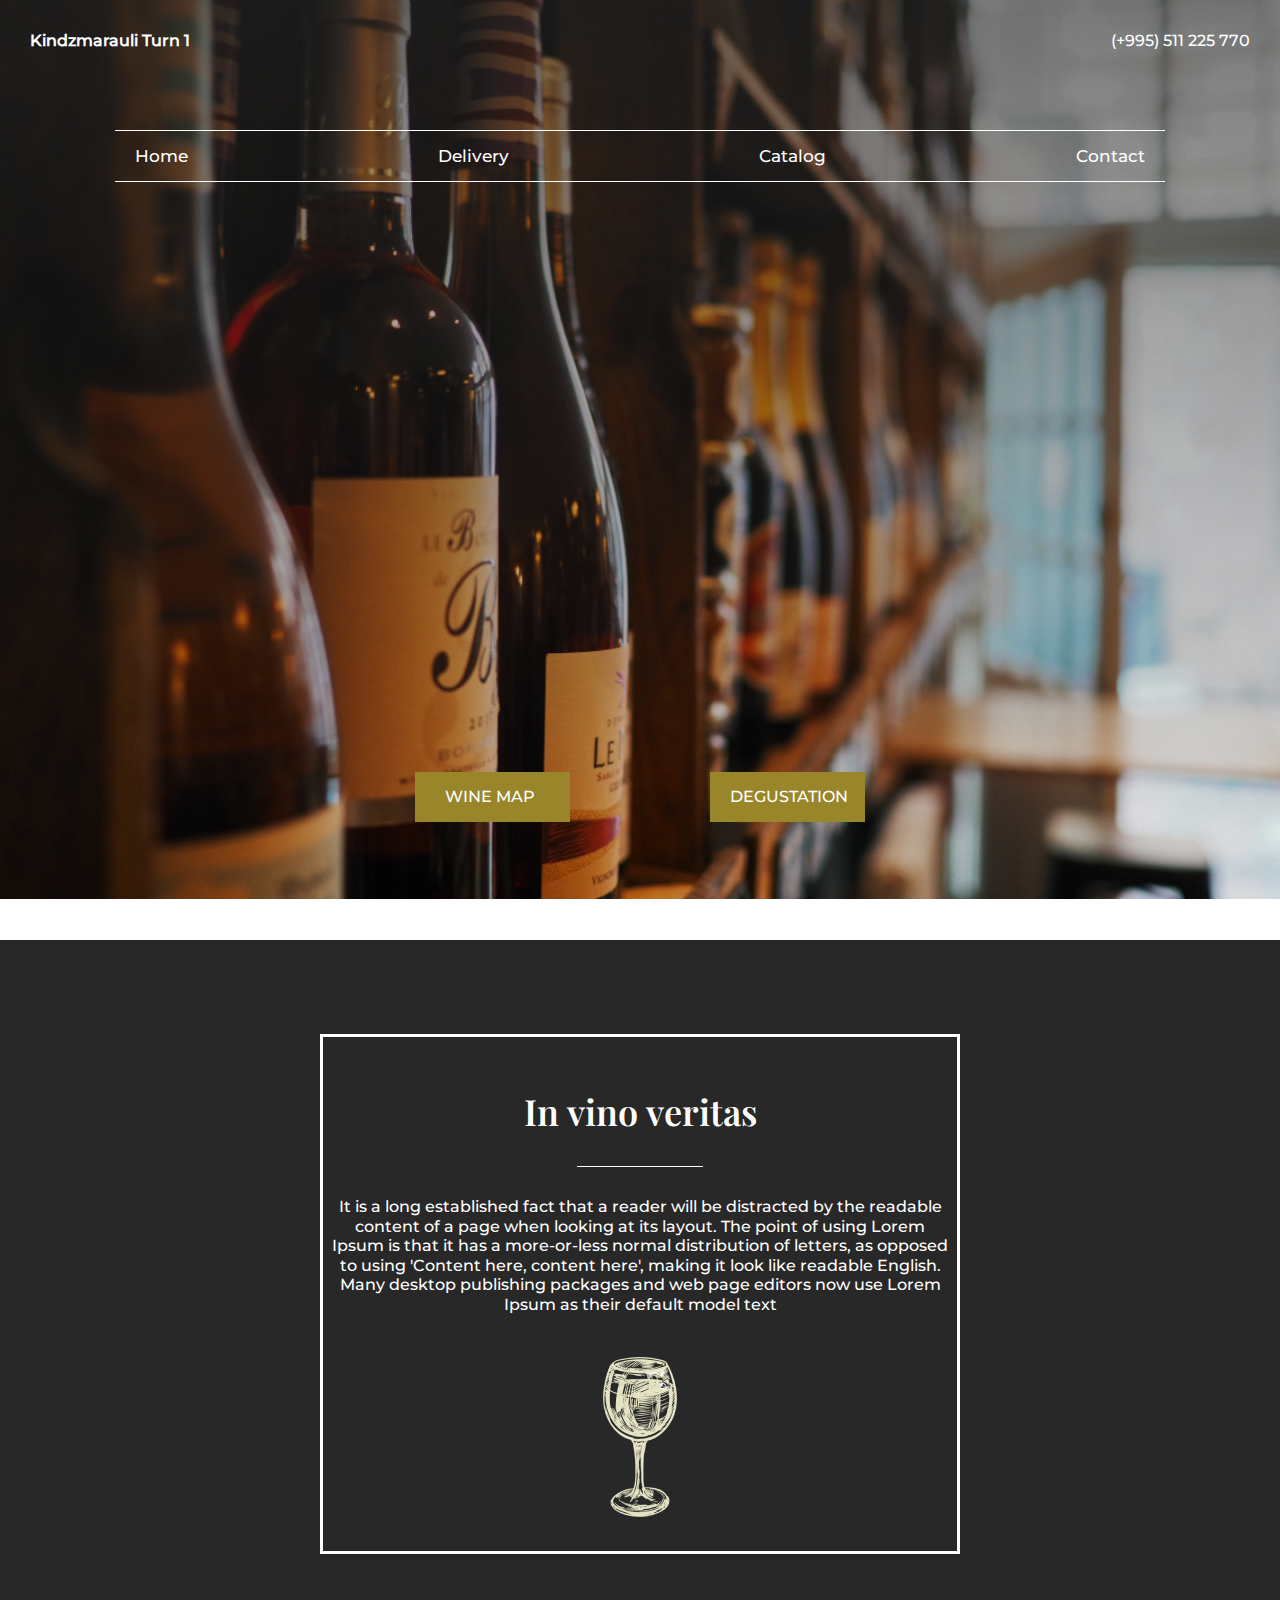
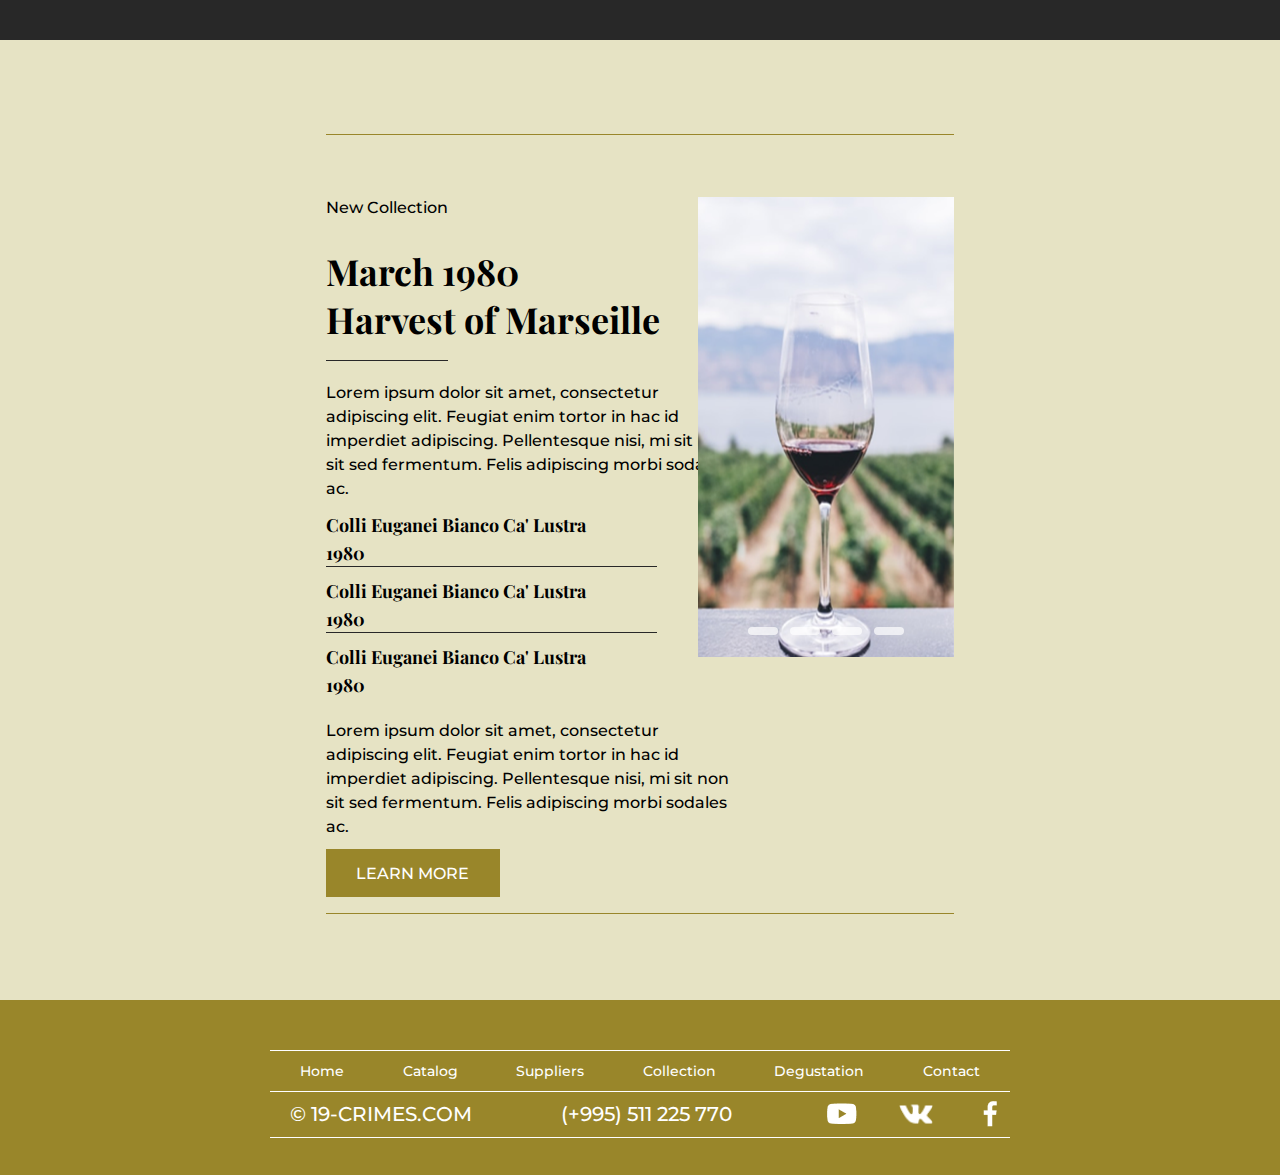
<file: index.html>
<!DOCTYPE html>
<html lang="en">
  <head>
    <meta charset="UTF-8" />
    <meta http-equiv="X-UA-Compatible" content="IE=edge" />
    <meta name="viewport" content="width=device-width, initial-scale=1.0" />

    <link rel="stylesheet" href="css/style.css" />
    <title>Home</title>
  </head>
  <body>
    <header>
      <h1>19-Crimes</h1>
      <div class="adrnum">
        <h2>Kindzmarauli Turn 1</h2>
        <p>(+995) 511 225 770</p>
      </div>

      <nav id="nav"></nav>
      <div class="buttons flex">
        <a href="#" class="btn1">WINE MAP</a>
        <a href="degustation.html" class="btn2">DEGUSTATION</a>
      </div>
    </header>
    <main>
      <div class="black">
        <div class="box">
          <h2>In vino veritas</h2>
          <p>
            It is a long established fact that a reader will be distracted by
            the readable content of a page when looking at its layout. The point
            of using Lorem Ipsum is that it has a more-or-less normal
            distribution of letters, as opposed to using 'Content here, content
            here', making it look like readable English. Many desktop publishing
            packages and web page editors now use Lorem Ipsum as their default
            model text
          </p>
          <div>
            <img src="icons/glass.png" alt="wine glass" />
          </div>
        </div>
      </div>
      <div class="white">
        <div class="box-2 flex">
          <div class="right-content">
            <p class="collection">New Collection</p>
            <h2>
              March 1980 <br />
              Harvest of Marseille
            </h2>
            <p class="lorem">
              Lorem ipsum dolor sit amet, consectetur adipiscing elit. Feugiat
              enim tortor in hac id imperdiet adipiscing. Pellentesque nisi, mi
              sit non sit sed fermentum. Felis adipiscing morbi sodales ac.
            </p>

            <p class="about-wine">Colli Euganei Bianco Ca' Lustra 1980</p>
            <p class="about-wine">Colli Euganei Bianco Ca' Lustra 1980</p>
            <p class="about-wine-end">Colli Euganei Bianco Ca' Lustra 1980</p>
            <p class="lorem">
              Lorem ipsum dolor sit amet, consectetur adipiscing elit. Feugiat
              enim tortor in hac id imperdiet adipiscing. Pellentesque nisi, mi
              sit non sit sed fermentum. Felis adipiscing morbi sodales ac.
            </p>
            <a href="#" class="learn-more">LEARN MORE</a>
          </div>
          <div class="slider middle">
            <div class="slides">
              <input type="radio" name="r" id="r1" checked />
              <input type="radio" name="r" id="r2" />
              <input type="radio" name="r" id="r3" />
              <input type="radio" name="r" id="r4" />

              <div class="slide s1">
                <img src="img/sl1.png" alt="wine glass">
              </div>
              <div class="slide">
                <img src="img/sl2.png" alt="wine glass" />
              </div>
              <div class="slide">
                <img src="img/sl3.png" alt="wine glass" />
              </div>
              <div class="slide">
                <img src="img/sl4.png" alt="wine glass" />
              </div>
            </div>

            <div class="navigation">
              <label for="r1" class="bar"></label>
              <label for="r2" class="bar"></label>
              <label for="r3" class="bar"></label>
              <label for="r4" class="bar"></label>
            </div>
          </div>
        </div>
      </div>
    </main>
    <footer>
      <ul class="flex">
        <li><a href="index.html">Home</a></li>
        <li><a href="catalog.html">Catalog</a></li>
        <li><a href="#">Suppliers</a></li>
        <li><a href="#">Collection</a></li>
        <li><a href="degustation.html">Degustation</a></li>
        <li><a href="contacts.html">Contact</a></li>
      </ul>
      <div class="footnav">
        <p class="dot">© 19-CRIMES.COM</p>
        <p>(+995) 511 225 770</p>
        <div class="social">
          <p>
            <a href="https://www.youtube.com/" target="_blank"
              ><img src="icons/you.png" alt="Youtube" />
            </a>
          </p>

          <p>
            <a href="https://vk.com/" target="_blank"
              ><img src="icons/vk.png" alt="VK" />
            </a>
          </p>

          <p>
            <a href="https://www.facebook.com/" target="_blank"
              ><img src="icons/fb.png" alt="Facebook" />
            </a>
          </p>
        </div>
      </div>
    </footer>
    <script src="js/nav.js"></script>
  </body>
</html>
</file>
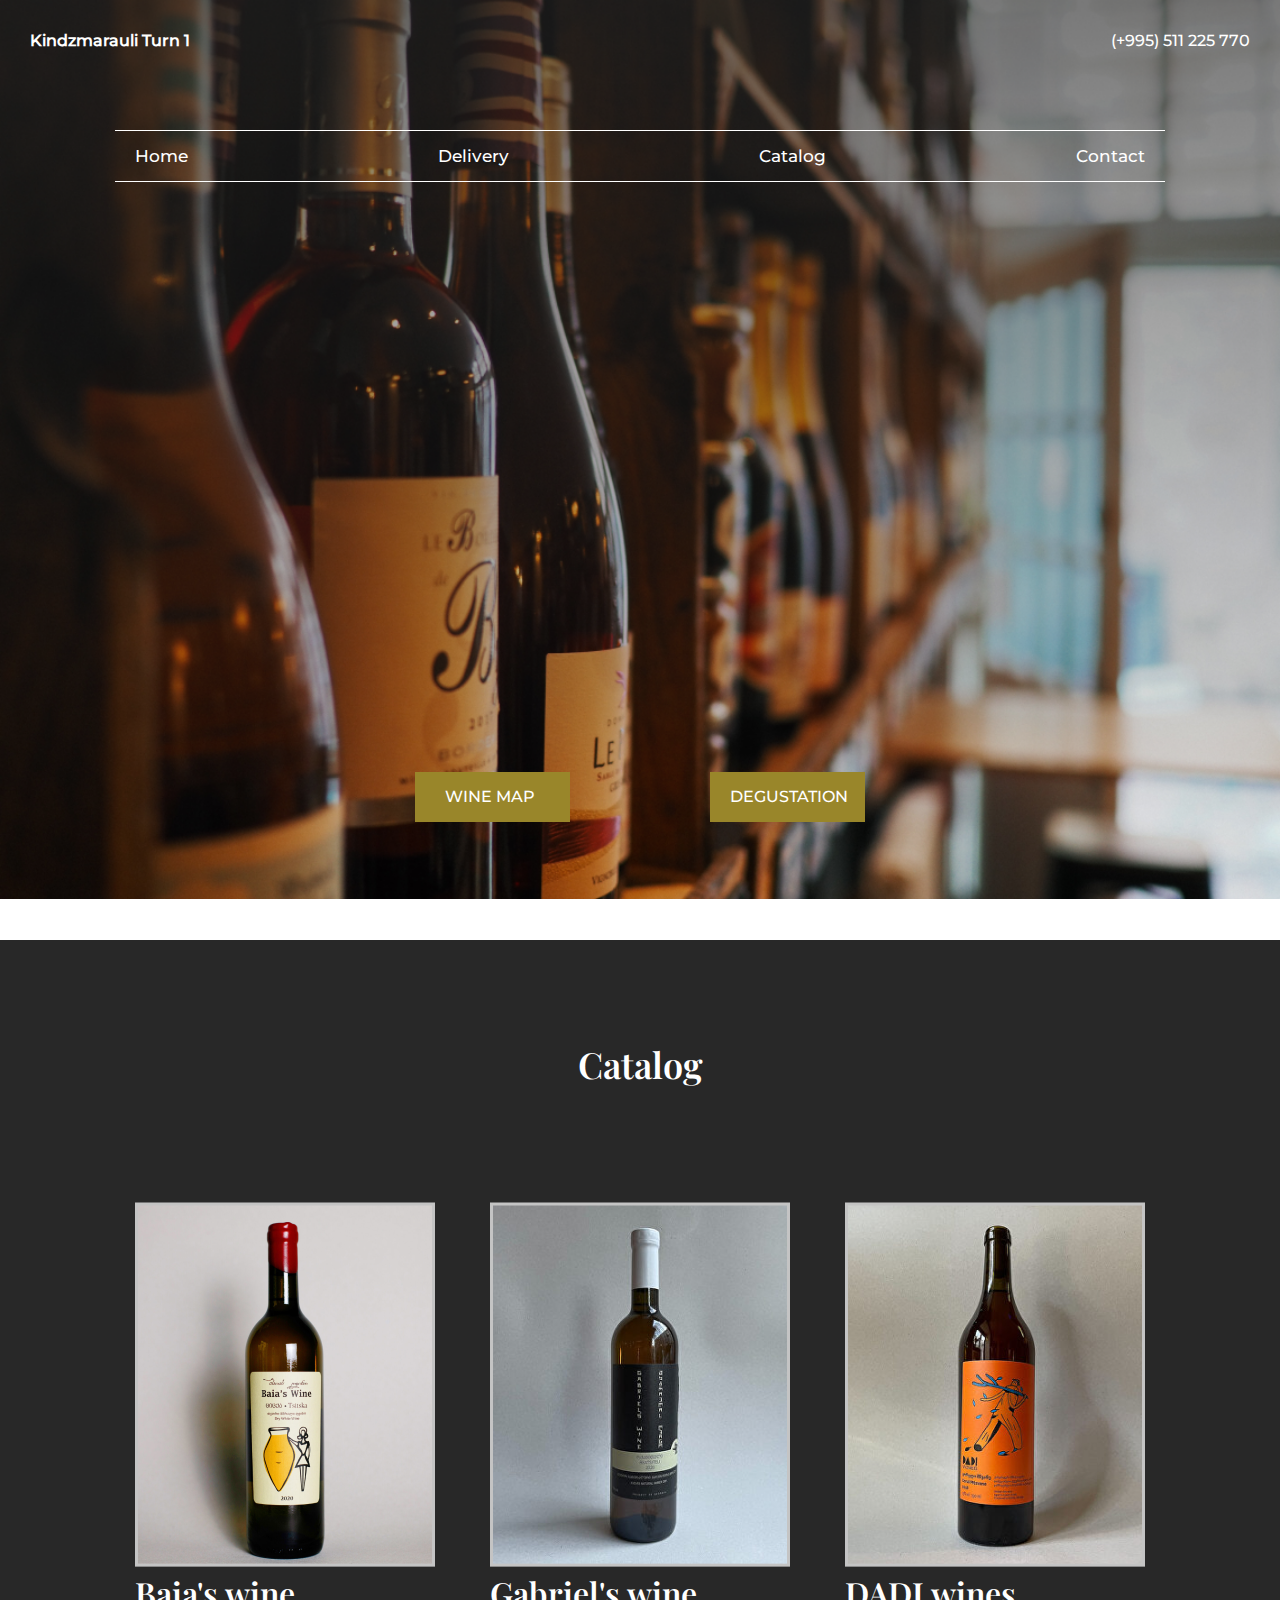
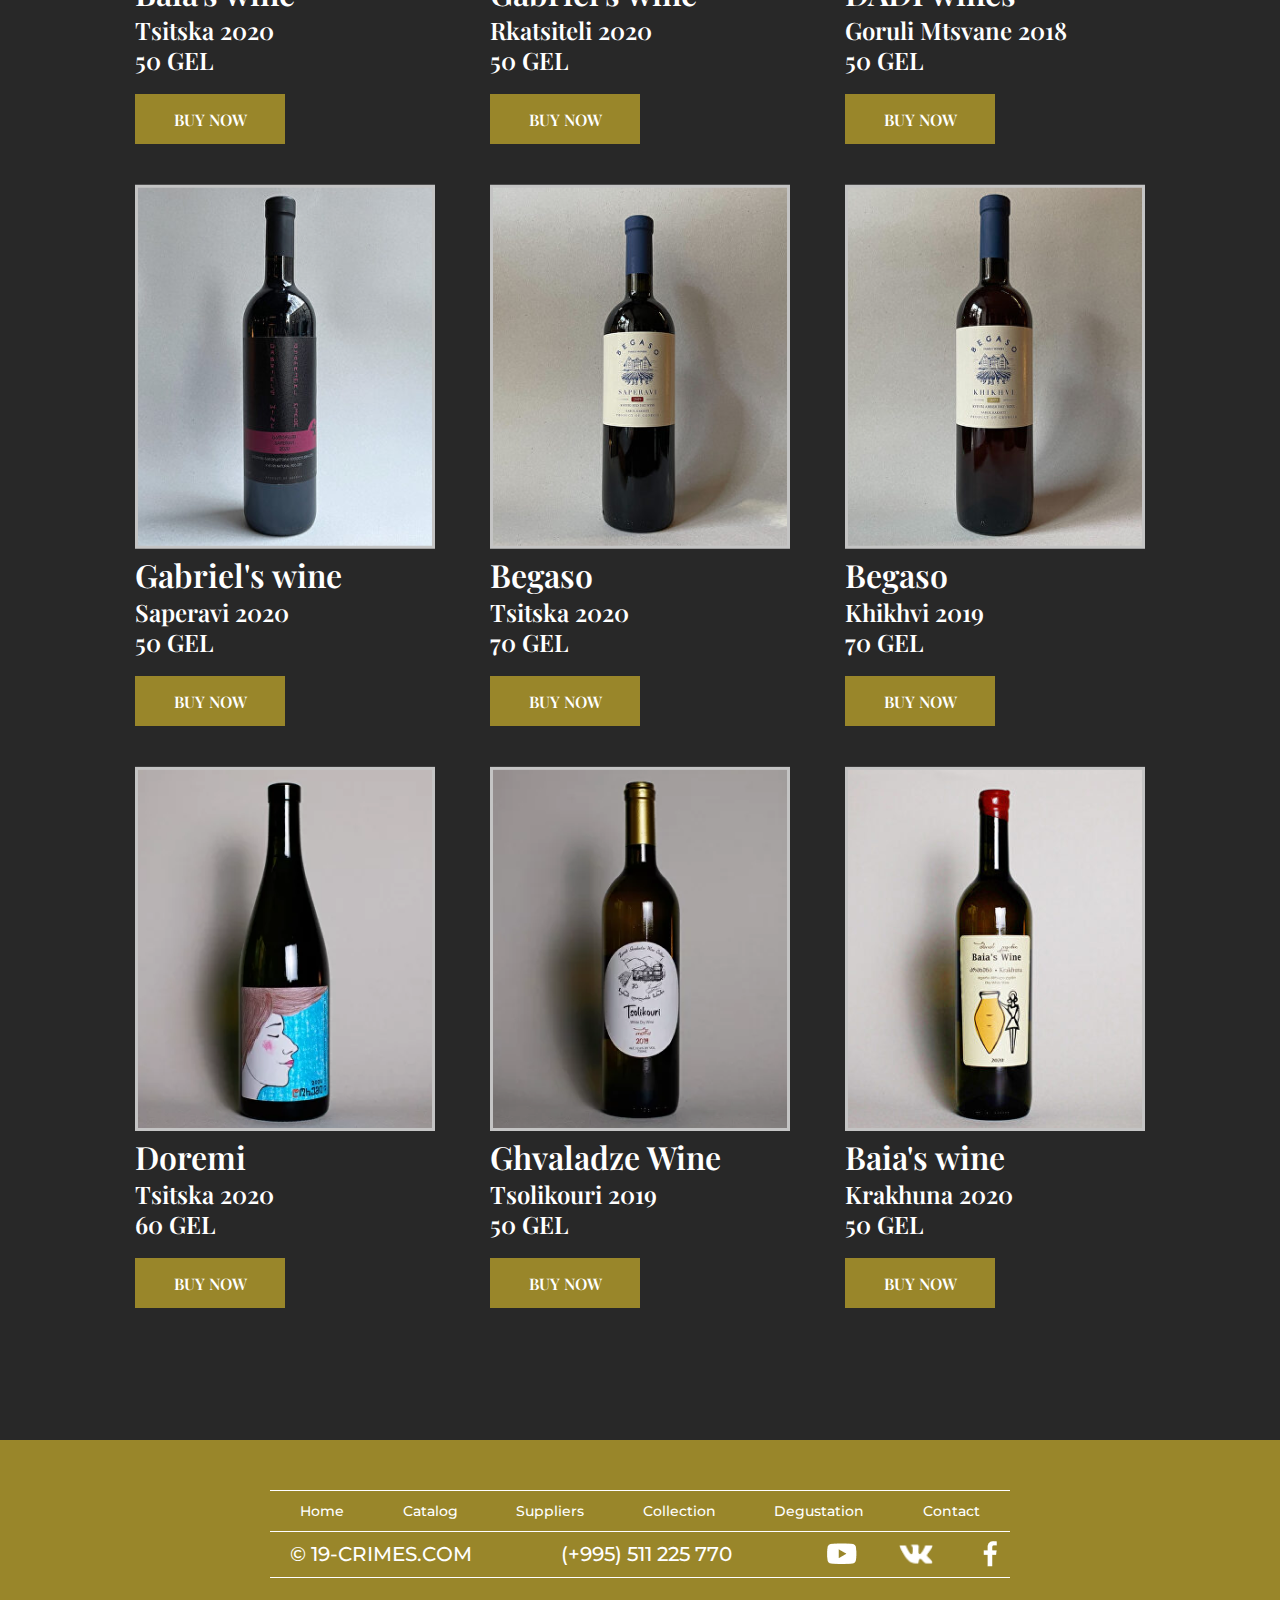
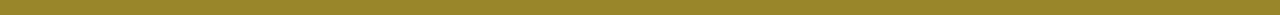
<file: catalog.html>
<!DOCTYPE html>
<html lang="en">
  <head>
    <meta charset="UTF-8" />
    <meta http-equiv="X-UA-Compatible" content="IE=edge" />
    <meta name="viewport" content="width=device-width, initial-scale=1.0" />

    <link rel="stylesheet" href="css/style.css" />
    <title>Home</title>
  </head>
  <body>
    <header>
      <h1>19-Crimes</h1>
      <div class="adrnum">
        <h2>Kindzmarauli Turn 1</h2>
        <p>(+995) 511 225 770</p>
      </div>

      <nav id="nav"></nav>
      <div class="buttons flex">
        <a href="#" class="btn1">WINE MAP</a>
        <a href="degustation.html" class="btn2">DEGUSTATION</a>
      </div>
    </header>
    <main>
      <div class="product-wrapper">
        <h2>Catalog</h2>
        <div class="catalog-wine">
          <div class="item">
            <img src="img/w1.png" alt="Baia's wine" />
            <div class="wine-overview">
              <h3>Baia's wine</h3>
              <p>Tsitska 2020</p>
              <p>50 GEL</p>
              <a href="delivery.html" target="_blank">BUY NOW</a>
            </div>
          </div>

          <div class="item">
            <img src="img/w2.png" alt="Gabriel's wine" />
            <div class="wine-overview">
              <h3>Gabriel's wine</h3>
              <p>Rkatsiteli 2020</p>
              <p>50 GEL</p>
              <a href="delivery.html" target="_blank">BUY NOW</a>
            </div>
          </div>

          <div class="item">
            <img src="img/w3.png" alt="DADI wines" />
            <div class="wine-overview">
              <h3>DADI wines</h3>
              <p>Goruli Mtsvane 2018</p>
              <p>50 GEL</p>
              <a href="delivery.html" target="_blank">BUY NOW</a>
            </div>
          </div>

          <div class="item">
            <img src="img/w4.png" alt="Gabriel's wine" />
            <div class="wine-overview">
              <h3>Gabriel's wine</h3>
              <p>Saperavi 2020</p>
              <p>50 GEL</p>
              <a href="delivery.html" target="_blank">BUY NOW</a>
            </div>
          </div>

          <div class="item">
            <img src="img/w5.png" alt="Begaso" />
            <div class="wine-overview">
              <h3>Begaso</h3>
              <p>Tsitska 2020</p>
              <p>70 GEL</p>
              <a href="delivery.html" target="_blank">BUY NOW</a>
            </div>
          </div>

          <div class="item">
            <img src="img/w6.png" alt="Begaso" />
            <div class="wine-overview">
              <h3>Begaso</h3>
              <p>Khikhvi 2019</p>
              <p>70 GEL</p>
              <a href="delivery.html" target="_blank">BUY NOW</a>
            </div>
          </div>

          <div class="item">
            <img src="img/w7.png" alt="Doremi" />
            <div class="wine-overview">
              <h3>Doremi</h3>
              <p>Tsitska 2020</p>
              <p>60 GEL</p>
              <a href="delivery.html" target="_blank">BUY NOW</a>
            </div>
          </div>

          <div class="item">
            <img src="img/w8.png" alt="Ghvaladze Wine" />
            <div class="wine-overview">
              <h3>Ghvaladze Wine</h3>
              <p>Tsolikouri 2019</p>
              <p>50 GEL</p>
              <a href="delivery.html" target="_blank">BUY NOW</a>
            </div>
          </div>

          <div class="item">
            <img src="img/w9.png" alt="Baia's wine" />
            <div class="wine-overview">
              <h3>Baia's wine</h3>
              <p>Krakhuna 2020</p>
              <p>50 GEL</p>
              <a href="delivery.html" target="_blank">BUY NOW</a>
            </div>
          </div>
        </div>
      </div>
    </main>
    <footer>
      <ul class="flex">
        <li><a href="index.html">Home</a></li>
        <li><a href="catalog.html">Catalog</a></li>
        <li><a href="#">Suppliers</a></li>
        <li><a href="#">Collection</a></li>
        <li><a href="degustation.html">Degustation</a></li>
        <li><a href="contacts.html">Contact</a></li>
      </ul>
      <div class="footnav">
        <p class="dot">© 19-CRIMES.COM</p>
        <p>(+995) 511 225 770</p>

        <div class="social">
          <p>
            <a href="https://www.youtube.com/" target="_blank"
              ><img src="icons/you.png" alt="Youtube" />
            </a>
          </p>

          <p>
            <a href="https://vk.com/" target="_blank"
              ><img src="icons/vk.png" alt="VK" />
            </a>
          </p>

          <p>
            <a href="https://www.facebook.com/" target="_blank"
              ><img src="icons/fb.png" alt="Facebook" />
            </a>
          </p>
        </div>
      </div>
    </footer>
    <script src="js/nav.js"></script>
  </body>
</html>
</file>
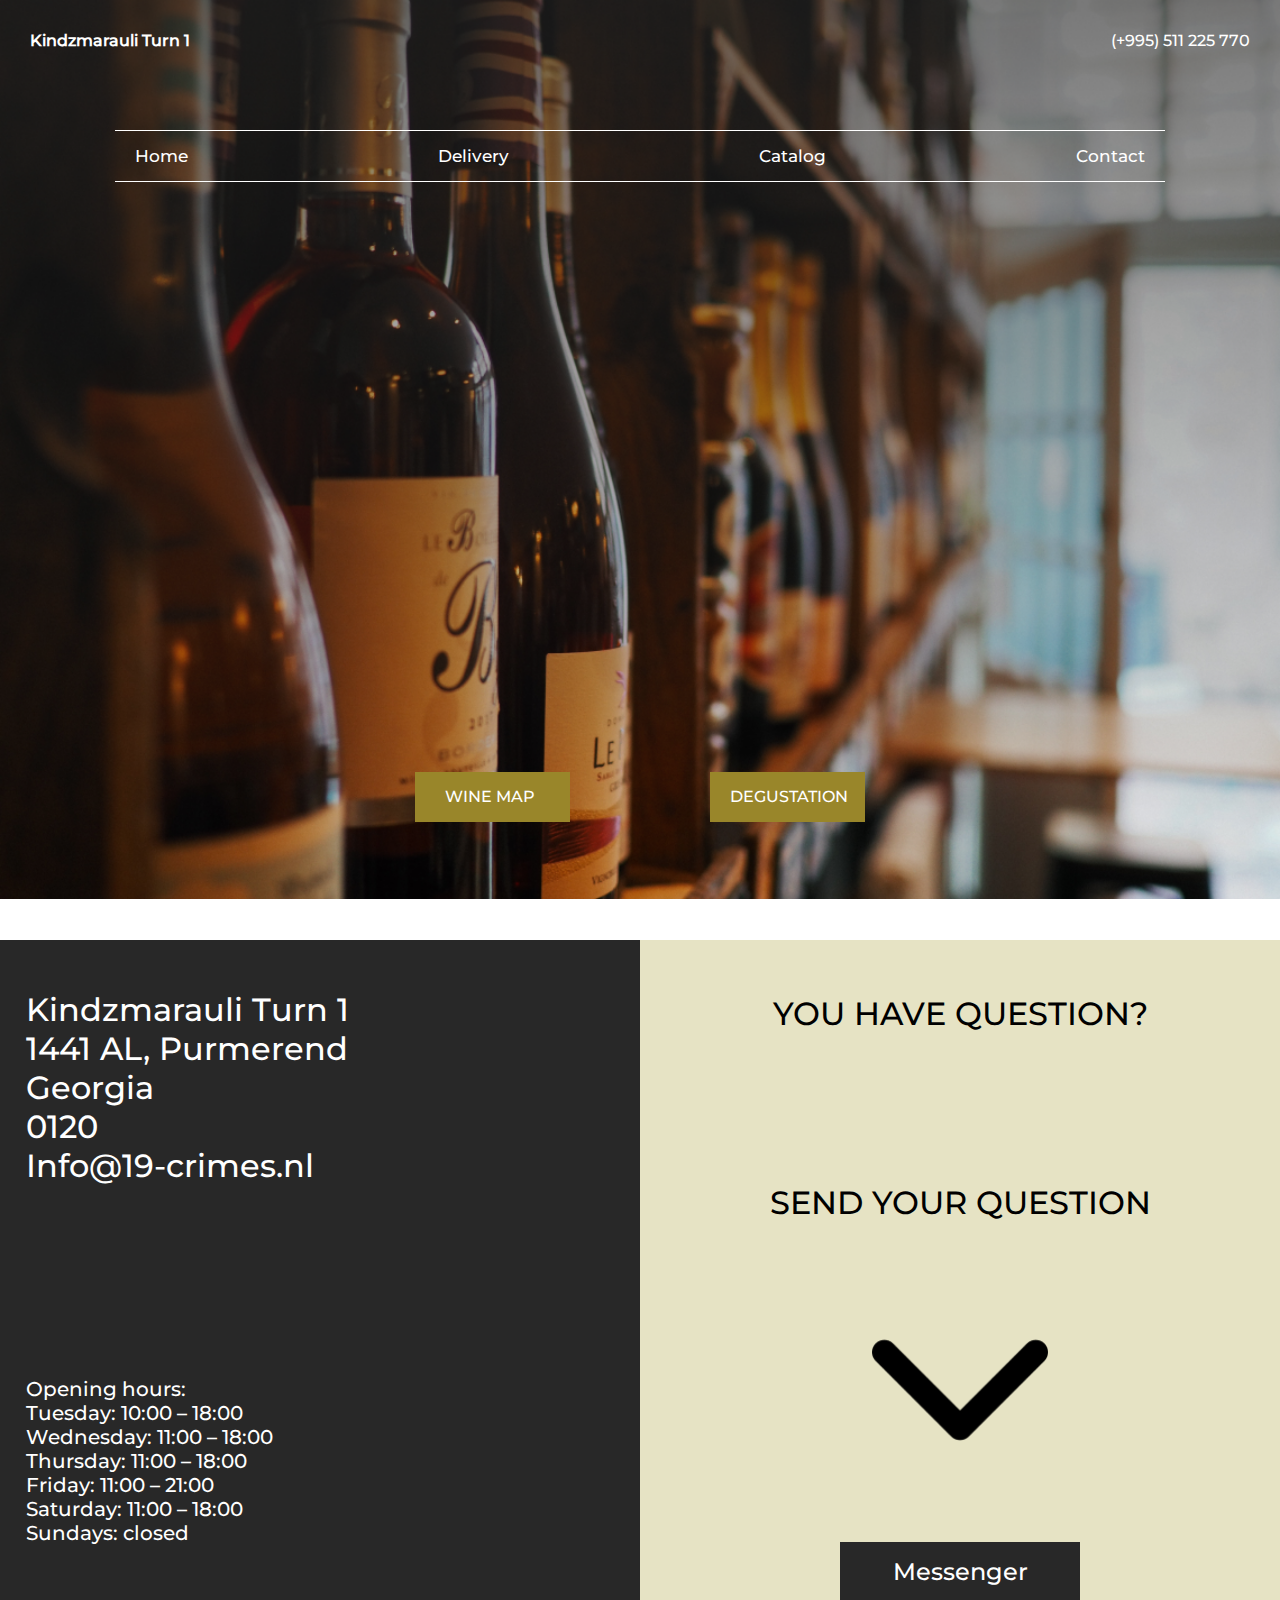
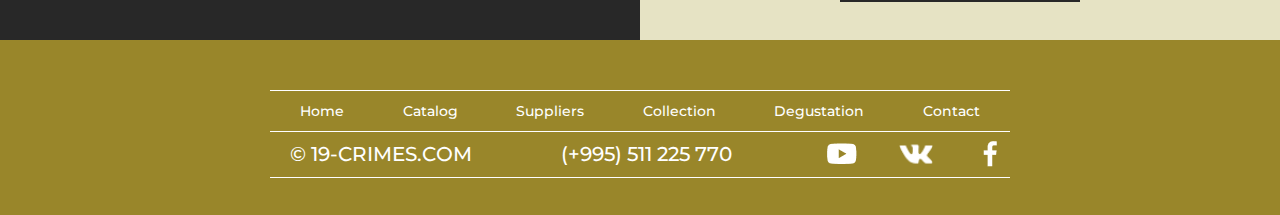
<file: contacts.html>
<!DOCTYPE html>
<html lang="en">
  <head>
    <meta charset="UTF-8" />
    <meta http-equiv="X-UA-Compatible" content="IE=edge" />
    <meta name="viewport" content="width=device-width, initial-scale=1.0" />

    <link rel="stylesheet" href="css/style.css" />
    <title>Home</title>
  </head>
  <body>
    <header>
      <h1>19-Crimes</h1>
      <div class="adrnum">
        <h2>Kindzmarauli Turn 1</h2>
        <p>(+995) 511 225 770</p>
      </div>

      <nav id="nav"></nav>
      <div class="buttons flex">
        <a href="#" class="btn1">WINE MAP</a>
        <a href="degustation.html" class="btn2">DEGUSTATION</a>
      </div>
    </header>
    <main>
      <div class="about-wrapper">
        <div class="left-bk">
          <div class="left-bk-text">
            <p>
              Kindzmarauli Turn 1 <br />
              1441 AL, Purmerend <br />
              Georgia <br />
              0120 <br />
              Info@19-crimes.nl
            </p>
            <div class="left-bk-text-2">
              <p>
                Opening hours:
                <br />Tuesday&#58;&nbsp;10&#58;00 &#8211; 18&#58;00 <br />
                Wednesday&#58;&nbsp;11&#58;00 &#8211; 18&#58;00 <br />
                Thursday&#58;&nbsp;11&#58;00 &#8211; 18&#58;00 <br />
                Friday&#58;&nbsp;11&#58;00 &#8211; 21&#58;00 <br />
                Saturday&#58;&nbsp;11&#58;00 &#8211; 18&#58;00 <br />
                Sundays&#58;&nbsp;closed
              </p>
            </div>
          </div>
        </div>
        <div class="right-wh">
          <div class="right-wh-text">
            <p class="quests">YOU HAVE question&#63;</p>
            <p class="send-quests">SEND your Question</p>
            <img
              src="icons/dwnarrow.png"
              alt="arrown-down"
              class="arrow-down"
            />
            <a href="#" class="messenger-btn open-messenger">Messenger</a>
          </div>
        </div>
      </div>
    </main>
    <footer>
      <ul class="flex">
        <li><a href="index.html">Home</a></li>
        <li><a href="catalog.html">Catalog</a></li>
        <li><a href="#">Suppliers</a></li>
        <li><a href="#">Collection</a></li>
        <li><a href="degustation.html">Degustation</a></li>
        <li><a href="contacts.html">Contact</a></li>
      </ul>
      <div class="footnav">
        <p class="dot">© 19-CRIMES.COM</p>
        <p>(+995) 511 225 770</p>

        <div class="social">
          <p>
            <a href="https://www.youtube.com/" target="_blank"
              ><img src="icons/you.png" alt="Youtube" />
            </a>
          </p>

          <p>
            <a href="https://vk.com/" target="_blank"
              ><img src="icons/vk.png" alt="VK" />
            </a>
          </p>

          <p>
            <a href="https://www.facebook.com/" target="_blank"
              ><img src="icons/fb.png" alt="Facebook" />
            </a>
          </p>
        </div>
      </div>
      <div class="messenger-bg">
        <div class="messenger">
          <img class="close-messenger" src="icons/close.png" alt="close" />
          <p>Your Question</p>
          <form class="form">
            <input
              type="text"
              name="firtsname"
              id="firstname"
              placeholder="Firstname"
            />

            <input type="number" name="tel" id="tel" placeholder="Tel" />

            <input type="email" name="mail" id="mail" placeholder="Email" />

            <textarea
              name="question"
              id="question"
              cols="30"
              rows="10"
            ></textarea>
            <label for="submit">
              <input type="submit" name="send" id="send" />
            </label>
          </form>
        </div>
      </div>
    </footer>
    <script src="js/nav.js"></script>
    <script src="js/messenger.js"></script>
  </body>
</html>
</file>
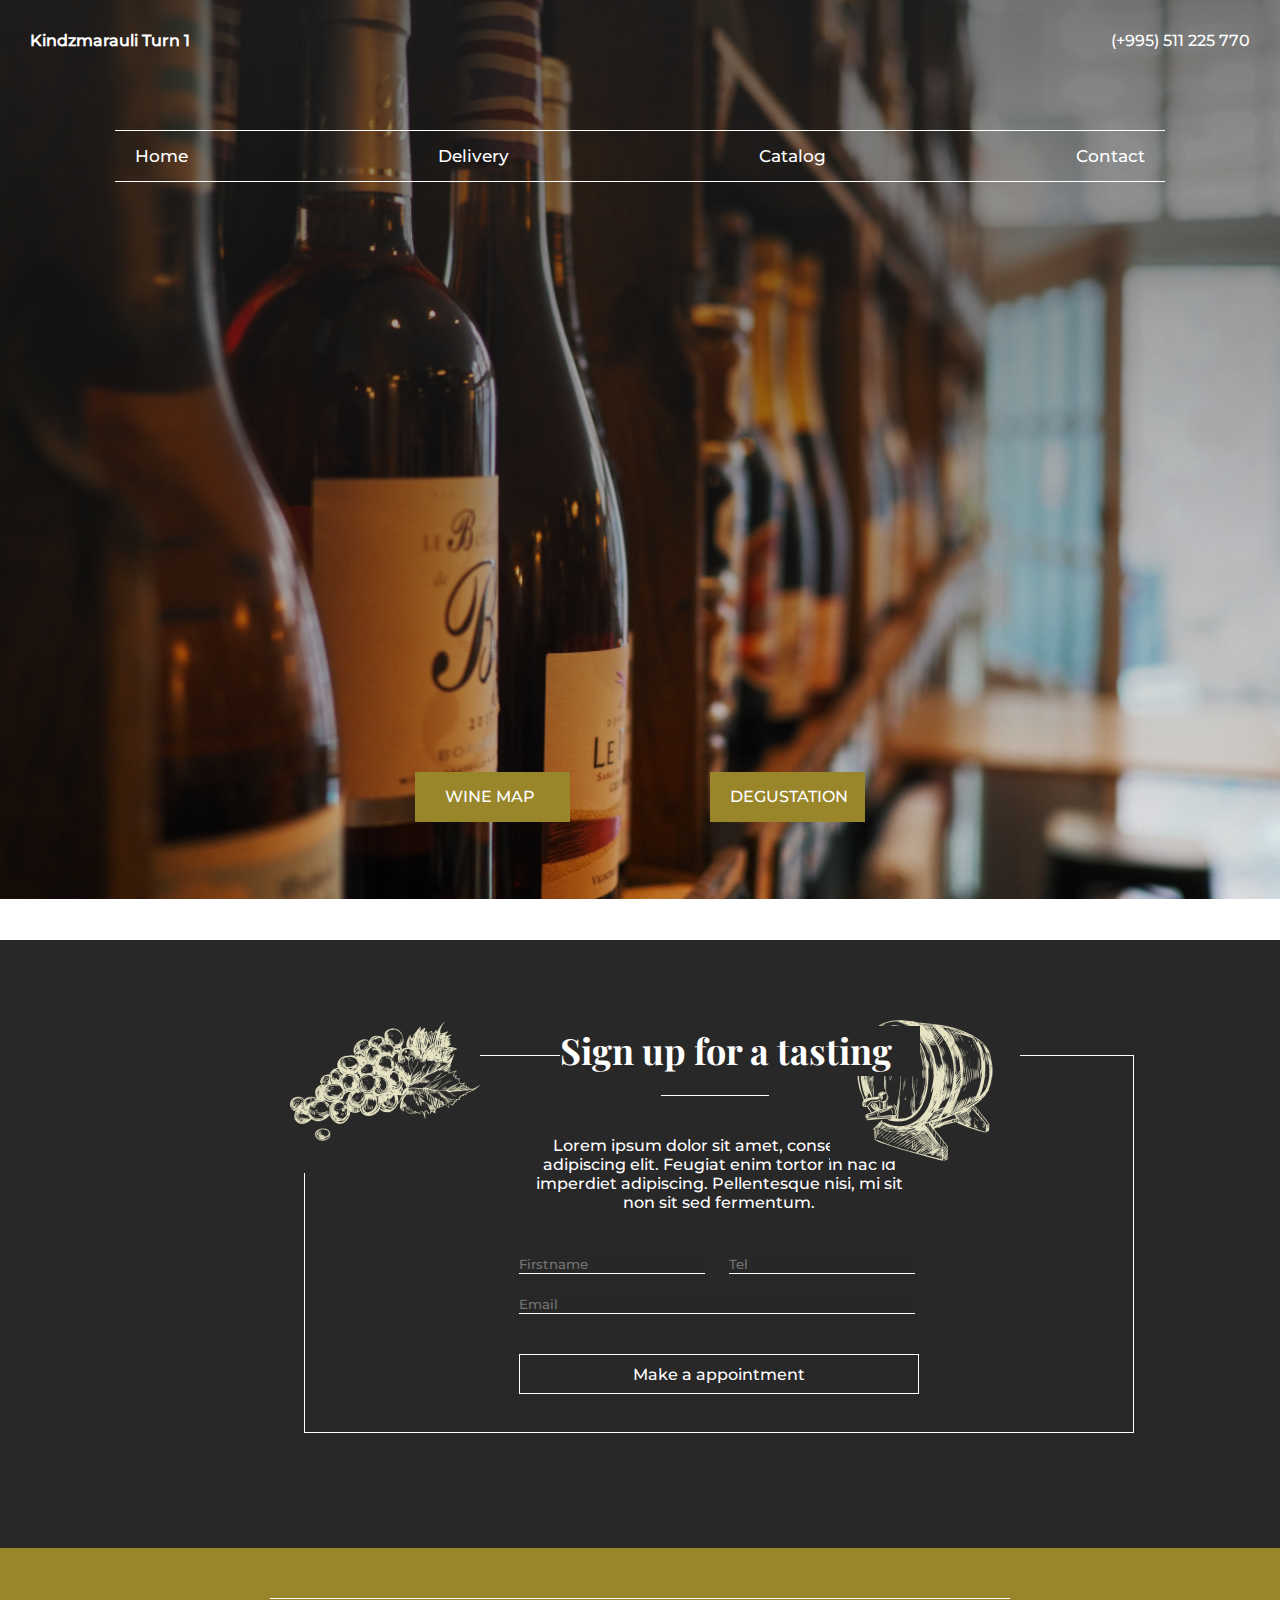
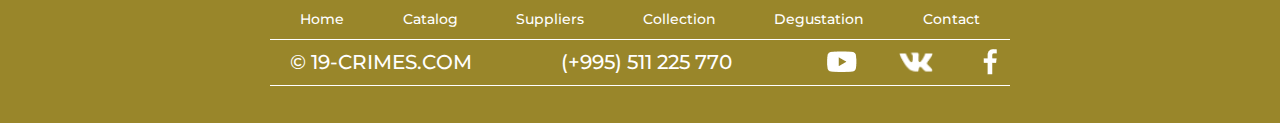
<file: degustation.html>
<!DOCTYPE html>
<html lang="en">
  <head>
    <meta charset="UTF-8" />
    <meta http-equiv="X-UA-Compatible" content="IE=edge" />
    <meta name="viewport" content="width=device-width, initial-scale=1.0" />

    <link rel="stylesheet" href="css/style.css" />
    <title>Home</title>
  </head>
  <body>
    <header>
      <h1>19-Crimes</h1>
      <div class="adrnum">
        <h2>Kindzmarauli Turn 1</h2>
        <p>(+995) 511 225 770</p>
      </div>

      <nav id="nav"></nav>
      <div class="buttons flex">
        <a href="#" class="btn1">WINE MAP</a>
        <a href="degustation.html" class="btn2">DEGUSTATION</a>
      </div>
    </header>
    <main>
      <div class="sign-up-wrapper">
        <img class="grape" src="icons/grape.png" alt="Grape" />
        <h2>Sign up for a tasting</h2>
        <img class="barrel" src="icons/barrel.png" alt="Barrel" />
        <div class="sign-up">
          <p>
            Lorem ipsum dolor sit amet, consectetur adipiscing elit. Feugiat
            enim tortor in hac id imperdiet adipiscing. Pellentesque nisi, mi
            sit non sit sed fermentum.
          </p>
          <form class="sign-up-form">
            <input
              type="text"
              name="firstname"
              id="firstname"
              placeholder="Firstname"
            />

            <input type="number" name="tel" id="tel" placeholder="Tel" />

            <input type="email" name="email" id="email" placeholder="Email" />

            <input
              type="submit"
              name="appoinment"
              id="appoinment"
              value="Make a appointment"
            />
          </form>
        </div>
      </div>
    </main>
    <footer>
      <ul class="flex">
        <li><a href="index.html">Home</a></li>
        <li><a href="catalog.html">Catalog</a></li>
        <li><a href="#">Suppliers</a></li>
        <li><a href="#">Collection</a></li>
        <li><a href="degustation.html">Degustation</a></li>
        <li><a href="contacts.html">Contact</a></li>
      </ul>
      <div class="footnav">
        <p class="dot">© 19-CRIMES.COM</p>
        <p>(+995) 511 225 770</p>

        <div class="social">
          <p>
            <a href="https://www.youtube.com/" target="_blank"
              ><img src="icons/you.png" alt="Youtube" />
            </a>
          </p>

          <p>
            <a href="https://vk.com/" target="_blank"
              ><img src="icons/vk.png" alt="VK" />
            </a>
          </p>

          <p>
            <a href="https://www.facebook.com/" target="_blank"
              ><img src="icons/fb.png" alt="Facebook" />
            </a>
          </p>
        </div>
      </div>
    </footer>
    <script src="js/nav.js"></script>
  </body>
</html>
</file>
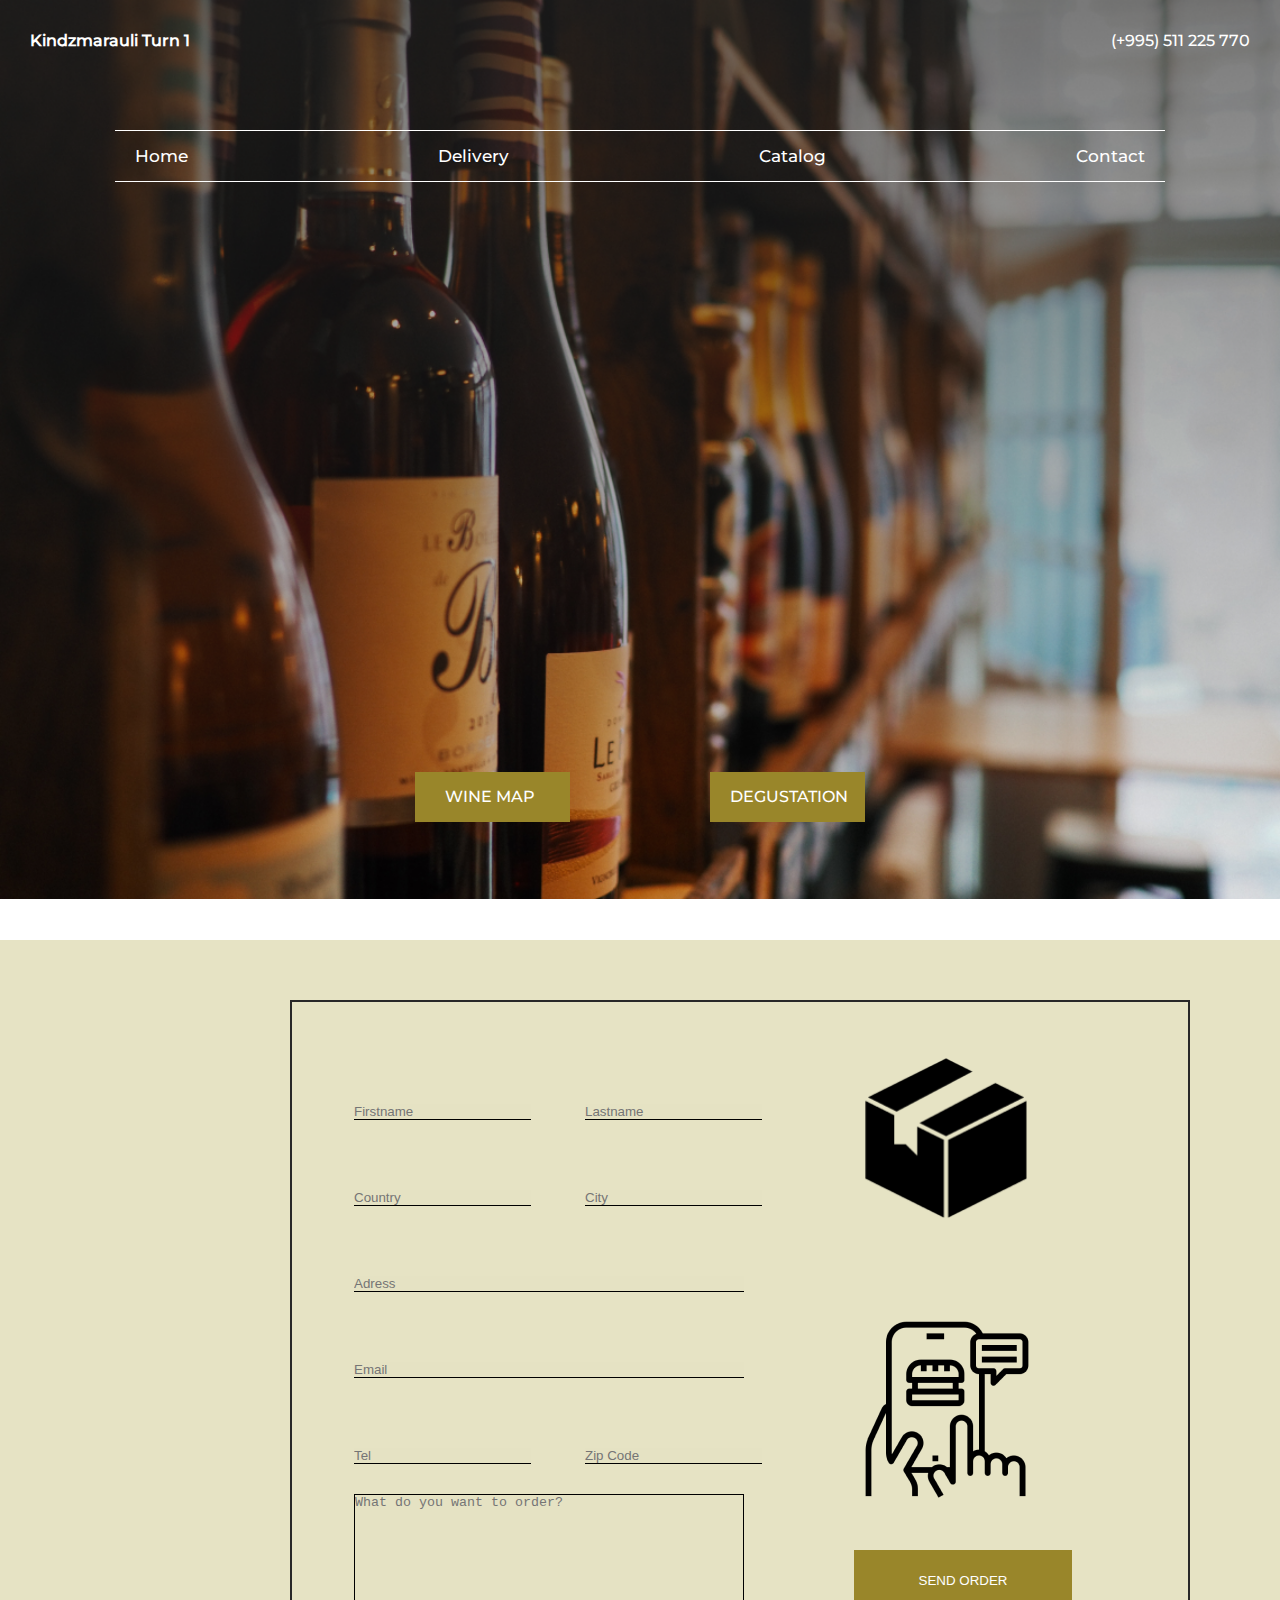
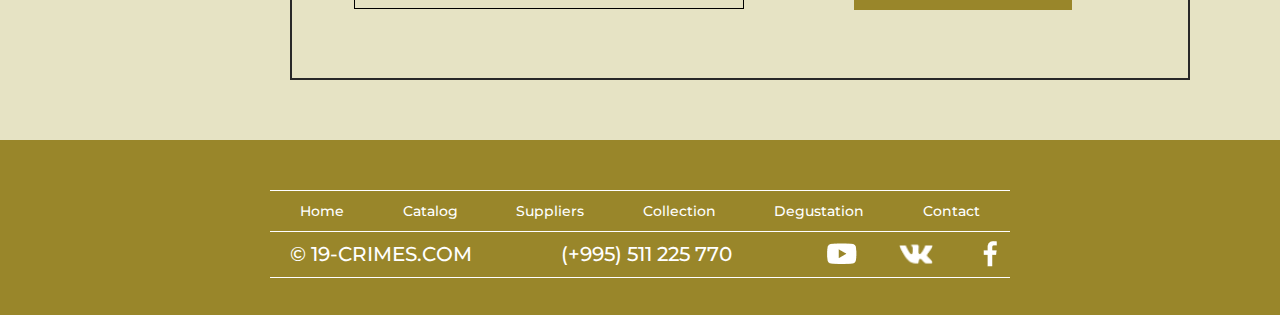
<file: delivery.html>
<!DOCTYPE html>
<html lang="en">
  <head>
    <meta charset="UTF-8" />
    <meta http-equiv="X-UA-Compatible" content="IE=edge" />
    <meta name="viewport" content="width=device-width, initial-scale=1.0" />

    <link rel="stylesheet" href="css/style.css" />
    <title>Home</title>
  </head>
  <body>
    <header>
      <h1>19-Crimes</h1>
      <div class="adrnum">
        <h2>Kindzmarauli Turn 1</h2>
        <p>(+995) 511 225 770</p>
      </div>

      <nav id="nav"></nav>
      <div class="buttons flex">
        <a href="#" class="btn1">WINE MAP</a>
        <a href="degustation.html" class="btn2">DEGUSTATION</a>
      </div>
    </header>
    <main>
      <div class="content">
        <div class="box-form">
          <form method="post" class="delivery-form">
            <input type="text" name="firstname" placeholder="Firstname" />

            <input type="text" name="lastname" placeholder="Lastname" />

            <input type="text" name="country" placeholder="Country" />

            <input type="text" name="city" placeholder="City" />

            <input
              type="text"
              name="adress"
              placeholder="Adress"
              class="long"
            />

            <input type="email" name="email" class="long" placeholder="Email" />

            <input type="number" name="tel" placeholder="Tel" />

            <input type="number" name="zip" placeholder="Zip Code" />

            <textarea
              name="order"
              cols="30"
              rows="10"
              placeholder="What do you want to order?"
            ></textarea>
          </form>
          <div class="delivery-img">
            <img class="pack-img" src="icons/pack.png" />
            <img src="icons/app.png" alt="application" class="app-img" />
            <input type="submit" value="SEND ORDER" />
          </div>
        </div>
      </div>
    </main>
    <footer>
      <ul class="flex">
        <li><a href="index.html">Home</a></li>
        <li><a href="catalog.html">Catalog</a></li>
        <li><a href="#">Suppliers</a></li>
        <li><a href="#">Collection</a></li>
        <li><a href="degustation.html">Degustation</a></li>
        <li><a href="contacts.html">Contact</a></li>
      </ul>
      <div class="footnav">
        <p class="dot">© 19-CRIMES.COM</p>
        <p>(+995) 511 225 770</p>

        <div class="social">
          <p>
            <a href="https://www.youtube.com/" target="_blank"
              ><img src="icons/you.png" alt="Youtube" />
            </a>
          </p>

          <p>
            <a href="https://vk.com/" target="_blank"
              ><img src="icons/vk.png" alt="VK" />
            </a>
          </p>

          <p>
            <a href="https://www.facebook.com/" target="_blank"
              ><img src="icons/fb.png" alt="Facebook" />
            </a>
          </p>
        </div>
      </div>
    </footer>
    <script src="js/nav.js"></script>
  </body>
</html>
</file>
<file: css/style.css>
* {
  padding: 0;
  margin: 0;
  list-style-type: none;
  text-decoration: none;
  box-sizing: border-box;
}

@font-face {
  font-family: "MontserratMedium";
  src: url(../fonts/Montserrat-Medium.ttf);
}

@font-face {
  font-family: "PlayRegular";
  src: url(../fonts/PlayfairDisplay-Regular.ttf);
}

@font-face {
  font-family: "PlayBold";
  src: url(../fonts/PlayfairDisplay-Bold.ttf);
}

@font-face {
  font-family: "PlaySemiBold";
  src: url(../fonts/PlayfairDisplay-SemiBold.ttf);
}

.flex {
  display: flex;
  justify-content: space-between;
  align-items: center;
}

header {
  padding: 30px;
  height: 940px;
  background-image: url(../img/bgimg.png);
  background-repeat: no-repeat;
  background-size: 100%;
  font-family: "MontserratMedium";
  color: #ffffff;
}

.adrnum {
  display: flex;
  justify-content: space-between;
  align-items: center;
  width: 100%;
  height: 20px;
}

header h1 {
  display: none;
}

header h2 {
  font-size: 16px;
}

header p {
  font-size: 16px;
}

header ul a {
  padding: 5px 10px;
  color: #ffffff;
}

nav {
  margin: 80px auto;
  padding: 15px 10px;
  max-width: 1050px;
  font-size: 17px;
  border-top: 1px solid #ffffff;
  border-bottom: 1px solid #ffffff;
}

nav a:hover {
  opacity: 0.6;
  transition: all 0.4s ease;
  /* transform: scale(1.1); */
}

.buttons {
  max-width: 450px;
  height: 50px;
  margin: 590px auto;
}

.btn1 {
  width: 155px;
  height: 50px;
  padding: 15px 30px;
  background-color: #99862a;
  color: #ffffff;
  font-size: 16px;
}

.btn2 {
  width: 155px;
  height: 50px;
  background-color: #99862a;
  color: #ffffff;
  font-size: 16px;
  padding: 15px 20px;
}

.black {
  max-width: 100%;
  height: 700px;
  background-color: #282828;
  padding: 94px 320px;
}

.box {
  text-align: center;
  max-width: 800px;
  height: 520px;
  border: 3px solid #ffffff;
  background-color: #282828;
}

.box h2 {
  margin-top: 50px;
  position: relative;
  color: #ffffff;
  font-size: 36px;
  font-family: PlaySemiBold;
  padding-bottom: 32px;
}

.box h2:after {
  content: "";
  position: absolute;
  bottom: 0;
  left: 70%;
  width: 20%;
  height: 1px;
  margin-left: -30%;
  background: #ffffff;
}

.box p {
  max-width: 620px;
  height: 120px;
  margin: 30px auto 0 auto;
  font-family: MontserratMedium;
  font-size: 16px;
  color: #ffffff;
  line-height: 19.5px;
  margin-bottom: 40px;
}

.white {
  width: 100%;
  height: 960px;
  background-color: #e6e3c4;
  padding: 94px 326px;
}

.box-2 {
  position: relative;
  max-width: 800px;
  height: 780px;
  border-top: 1px solid #99862a;
  border-bottom: 1px solid #99862a;
}

.collection {
  margin: 47px 0 0 0;
  font-family: MontserratMedium;
  font-size: 16px;
}

.right-content h2 {
  position: relative;
  font-size: 36px;
  line-height: 48px;
  font-family: PlayBold;
  margin-top: 30px;
  padding-bottom: 18px;
}

.right-content h2:after {
  content: "";
  position: absolute;
  bottom: 0;
  left: 30%;
  width: 30%;
  height: 1px;
  margin-left: -30%;
  background: #282828;
}

.right-content .lorem {
  margin-top: 20px;
  max-width: 408px;
  height: 120px;
  font-family: MontserratMedium;
  font-size: 16px;
  line-height: 24px;
}

.about-wine {
  position: relative;
  margin-top: 10px;
  width: 276px;
  font-family: PlayBold;
  font-size: 18px;
  line-height: 28px;
}

.about-wine:after {
  content: "";
  position: absolute;
  bottom: 0;
  left: 30%;
  width: 120%;
  height: 1px;
  margin-left: -30%;
  background: #282828;
}

.about-wine-end {
  margin-top: 10px;
  width: 276px;
  font-family: PlayBold;
  font-size: 18px;
  line-height: 28px;
}

.learn-more {
  font-family: MontserratMedium;
  font-size: 16px;
  display: block;
  margin-top: 10px;
  width: 174px;
  height: 48px;
  padding: 15px 30px;
  color: #ffffff;
  background-color: #99862a;
}

.slider {
  margin-left: 20px;
  max-width: 330px;
  height: 460px;
  overflow: hidden;
}

.middle {
  position: absolute;
  top: 8%;
  left: 56%;
}

.navigation {
  position: absolute;
  bottom: 16px;
  left: 50%;
  display: flex;
  transform: translateX(-50%);
}

.bar {
  width: 30px;
  height: 8px;
  margin: 6px;
  cursor: pointer;
  background-color: #ffffff;
  opacity: 0.7;
  border-radius: 10px;
  transition: all 0.4s ease;
}

.bar:hover {
  opacity: 1;
  transform: scale(1.1);
}

input[name="r"] {
  position: absolute;
  visibility: hidden;
}

.slides {
  width: 400%;
  height: 100%;
  display: flex;
}

.slide {
  width: 25%;
  transition: all 0.6s ease;
}

.slide img {
  width: 100%;
  height: 100%;
}

#r1:checked ~ .s1 {
  margin-left: 0;
}

#r2:checked ~ .s1 {
  margin-left: -25%;
}

#r3:checked ~ .s1 {
  margin-left: -50%;
}

#r4:checked ~ .s1 {
  margin-left: -75%;
}

footer {
  padding: 10px 0 0 0;
  height: 175px;
  background-color: #99862a;
}

footer ul {
  width: 740px;
  height: 20px;
  margin: 40px auto 0 auto;
  padding: 20px 30px;
  border-top: 1px solid #ffffff;
  border-bottom: 1px solid #ffffff;
}

footer li a {
  font-family: MontserratMedium;
  font-size: 14px;
  color: #ffffff;
}

.footnav {
  margin: 0 auto;
  max-width: 740px;
  height: 46px;
  display: flex;
  /* padding-bottom: px; */
  justify-content: space-between;
  border-bottom: 1px solid #ffffff;
}

footer p {
  height: 34px;
  font-family: MontserratMedium;
  font-size: 20px;
  color: #ffffff;
  padding: 10px 0 0 0;
}

footer .dot {
  margin-left: 20px;
  margin-right: 80px;
}

.social {
  margin: 0 0 0 80px;
  display: flex;
  align-items: flex-start;
  width: 190px;
  height: 34px;
}

.social p {
  padding: 5px 0 0 0;
  margin-right: 30px;
}

.social p:last-child {
  margin-right: 0;
}

.social a {
  padding: 5px;
}

.social img {
  width: 34px;
  height: 34px;
}

/* --------------DELIVERY--------- */

.content {
  width: 100%;
  height: 800px;
  padding: 60px 290px;
  background-color: #e6e3c4;
}

.box-form {
  position: relative;
  display: flex;
  width: 900px;
  height: 680px;
  border: 2px solid #282828;
}

.delivery-form {
  width: 500px;
  height: 510px;
  margin: 100px 0 0 62px;
}

.delivery-form input {
  outline: none;
  border: none;
  background-color: rgb(0, 0, 0, 0.3%);
  color: #000000;
  border-bottom: 1px solid #000000;
  margin-right: 50px;
  margin-top: 70px;
}

.delivery-form input:nth-child(-n + 2) {
  margin-top: 0;
}

.long {
  position: relative;
  width: 390px;
  border-bottom: none;
}

.delivery-form textarea {
  margin-top: 30px;
  width: 390px;
  height: 115px;
  background-color: rgb(0, 0, 0, 0.3%);
  outline: none;
  resize: none;
  border-color: #000000;
}

.delivery-img {
  width: 220px;
  height: 580px;
  margin-top: 54px;
}

.pack-img {
  width: 184px;
  height: 164px;
  /* margin-bottom: 70px; */
}

.app-img {
  width: 186px;
  height: 186px;
  margin-top: 92px;
}

input[type="submit"] {
  width: 218px;
  height: 60px;
  margin-top: 44px;
  padding: 10px 15px;
  background-color: #99862a;
  color: #ffffff;
  border: none;
  outline: none;
}

/* -----------CATALOG -----------*/

.product-wrapper {
  height: 2100px;
  background-color: #282828;
  padding-top: 100px;
}

.product-wrapper h2 {
  text-align: center;
  width: 180px;
  height: 44px;
  font-family: PlaySemiBold;
  font-size: 36px;
  color: #ffffff;
  margin: auto;
}

.catalog-wine {
  display: flex;
  justify-content: space-between;
  flex-direction: row;
  flex-wrap: wrap;
  font-family: PlaySemiBold;
  max-width: 1010px;
  height: 1600px;
  margin: 118px auto;
}

.item {
  margin-bottom: 40px;
}

.item h3 {
  font-size: 32px;
  color: #ffffff;
}

.item p {
  height: 30px;
  font-size: 24px;
  color: #ffffff;
}

.item a {
  text-align: center;
  display: block;
  padding: 15px;
  margin-top: 20px;
  width: 150px;
  height: 50px;
  background-color: #99862a;
  color: #ffffff;
}

/* --------CONTACT --------*/

.about-wrapper {
  display: flex;
  height: 700px;
}

.left-bk {
  width: 50%;
  height: 700px;
  background-color: #282828;
}

.left-bk-text {
  margin: 50px 26px;
  font-family: MontserratMedium;
  font-size: 32px;
  color: #ffffff;
  width: 324px;
  height: 236px;
}
.left-bk-text-2 {
  margin-top: 192px;
  font-family: MontserratMedium;
  font-size: 20px;
  color: #ffffff;
  width: 442px;
  height: 190px;
}

.right-wh {
  width: 50%;
  height: 700px;
  background-color: #e6e3c4;
}

.right-wh-text {
  width: 400px;
  height: 610px;
  margin: 54px auto;
  text-align: center;
}

.right-wh-text p {
  font-family: MontserratMedium;
  font-size: 32px;
  text-transform: uppercase;
}

.right-wh-text .quests {
  margin-bottom: 150px;
}

.right-wh-text .send-quests {
  margin-bottom: 80px;
}

.arrow-down {
  width: 176px;
  height: 176px;
  align-items: center;
}

.messenger-btn {
  display: block;
  width: 240px;
  height: 60px;
  color: #ffffff;
  background-color: #282828;
  font-family: MontserratMedium;
  font-size: 24px;
  padding: 15px 36px;
  margin: 60px auto 0 auto;
}

.messenger-bg {
  position: fixed;
  width: 100%;
  height: 100%;
  top: 0;
  left: 0;
  background: rgba(0, 0, 0, 0.8);
  opacity: 0;
  pointer-events: none;
  transition: 0.5s all;
}

.messenger-bg.active {
  opacity: 1;
  pointer-events: all;
  transition: 0.5s all;
}

.messenger {
  text-align: center;
  position: absolute;
  top: 50%;
  left: 50%;
  width: 525px;
  height: 500px;
  padding: 66px 58px;
  background-color: #e6e3c4;
  transform: translate(-50%, -50%);
}

.messenger.active {
  transform: translate(-50%, -50%) scale(1);
  transition: 0.5s all;
}

.messenger p {
  color: #282828;
  text-transform: uppercase;
}

.messenger img {
  width: 34px;
  height: 34px;
}

.close-messenger {
  position: absolute;
  top: 30px;
  right: 30px;
  cursor: pointer;
}

.form {
  width: 410px;
  height: 442px;
  margin-top: 60px;
}

.form input {
  background-color: rgba(0, 0, 0, 0.3%);
  border: none;
  outline: none;
  width: 180px;
  margin-left: 0px;
  margin-right: 40px;
  margin-bottom: 20px;
  border-bottom: 1px solid #282828;
}

#tel {
  margin-right: 0;
}

.form input[type="email"] {
  margin-bottom: 0;
  margin-right: 0;
  width: 400px;
  height: 20px;
  background-color: rgba(0, 0, 0, 0.3%);
  color: #000000;
  border: none;
  outline: none;
  border-bottom: 1px solid #282828;
}

.form textarea {
  margin-top: 20px;
  margin-bottom: 0;
  width: 400px;
  height: 150px;
  background-color: rgb(0, 0, 0, 0.3%);
  outline: none;
  resize: none;
  border-color: #000000;
}

.form input[type="submit"] {
  cursor: pointer;
  margin-bottom: 0;
  margin-top: 30px;
  margin-right: 0;
  width: 240px;
  height: 60px;
  background-color: #282828;
  padding: 10px 15px;
  color: #ffffff;
  text-transform: uppercase;
  font-family: MontserratMedium;
  font-size: 20px;
}

/* ---------DEGUSTATION----- */

.sign-up-wrapper {
  position: relative;
  width: 100%;
  height: 608px;
  background-color: #282828;
  padding: 115px 304px;
}

.sign-up-wrapper img {
  z-index: 2;
}

.grape {
  position: absolute;
  top: 50px;
  left: 290px;
}

.sign-up-wrapper h2 {
  position: absolute;
  background-color: #282828;
  top: 86px;
  left: 560px;
  font-family: PlayBold;
  font-size: 36px;
  width: 360px;
  height: 50px;
  z-index: 3;
  color: #ffffff;
}

.sign-up-wrapper h2::after {
  content: "";
  position: absolute;
  bottom: -40%;
  left: 65%;
  width: 30%;
  height: 1px;
  margin-left: -37%;
  background: #ffffff;
}

.barrel {
  position: absolute;
  top: 80px;
  right: 260px;
}

.sign-up {
  width: 830px;
  height: 378px;
  border: 1px solid #ffffff;
}

.sign-up p {
  font-family: MontserratMedium;
  font-size: 16px;
  text-align: center;
  width: 394px;
  height: 108px;
  margin: 80px auto 0 auto;
  color: #ffffff;
}

.sign-up-form {
  width: 400px;
  height: 150px;
  /* background-color: #ffffff; */
  margin: 10px auto;
}

.sign-up-form input {
  font-family: MontserratMedium;
  margin-bottom: 20px;
  width: 186px;
  height: 20px;
  margin-right: 20px;
  background-color: rgba(0, 0, 0, 0.3%);
  color: #ffffff;
  border: none;
  outline: none;
  border-bottom: 1px solid #ffffff;
}

.sign-up-form input[type="number"] {
  margin-right: 0;
}

.sign-up-form input[type="email"] {
  width: 396px;
  margin-bottom: 0;
}

.sign-up-form input[type="submit"] {
  cursor: pointer;
  font-family: MontserratMedium;
  font-size: 16px;
  line-height: 20px;
  margin-top: 40px;
  border: none;
  padding: 8px auto;
  border: 1px solid #ffffff;
  width: 100%;
  height: 40px;
  background-color: #282828;
  color: #ffffff;
}
/* --------RESPONSIVE 1024------- */
@media only screen and (max-width: 1024px) {
  header {
    padding: 30px;
    height: 718px;
  }

  .buttons {
    max-width: 450px;
    height: 50px;
    margin: 400px auto;
  }

  .black {
    padding: 90px 160px;
  }

  .box {
    width: 700px;
    height: 520px;
  }

  .white {
    height: 950px;
    padding: 60px 160px;
  }

  .box-2 {
    display: block;
    width: 700px;
    height: 820px;
  }

  .right-content {
    width: 350px;
  }

  .right-content .lorem {
    margin-top: 20px;
    height: 150px;
  }

  .about-wine {
    margin-right: 0;
  }

  .about-wine:after {
    width: 100%;
  }

  .slider {
    margin-right: 0;
    width: 500px;
    height: 460px;
    overflow: hidden;
  }

  .middle {
    position: absolute;
    top: 8%;
    left: 50%;
  }

  .content {
    width: 100%;
    height: 800px;
    padding: 60px 112px;
  }

  .box-form {
    position: relative;
    /* display: flex; */
    width: 800px;
    height: 680px;
    border: 2px solid #282828;
  }

  .product-wrapper {
    height: 2000px;
    background-color: #282828;
    padding-top: 50px;
  }

  .messenger {
    width: 525px;
    height: 500px;
  }

  .sign-up-wrapper {
    height: 560px;
    padding: 115px 112px;
  }

  .grape {
    position: absolute;
    top: 50px;
    left: 100px;
  }

  .sign-up-wrapper h2 {
    position: absolute;
    background-color: #282828;
    top: 90px;
    left: 350px;
    font-family: PlayBold;
    font-size: 36px;
    width: 360px;
    height: 50px;
    z-index: 3;
    color: #ffffff;
  }

  .barrel {
    position: absolute;
    top: 70px;
    right: 40px;
  }
}

/* --------RESPONSIVE 390------- */
@media only screen and (max-width: 390px) {
  header {
    height: 260px;
  }

  nav {
    margin-bottom: 0px;
    font-size: 15px;
  }

  .buttons {
    max-width: 450px;
    height: 30px;
    margin: 30px auto;
  }

  .black {
    max-width: 100%;
    height: 300px;
    background-color: #282828;
    padding: 20px 60px;
  }

  .box {
    width: 270px;
    height: 250px;
    border: 2px solid #ffffff;
  }

  .box h2 {
    margin-top: 10px;
    font-size: 16px;
    padding-bottom: 10px;
  }

  .box p {
    width: 240px;
    height: 150px;
    margin: 0 auto 10px auto;
    font-size: 8px;
  }

  .box img {
    width: 40px;
    height: 40px;
  }

  .white {
    max-width: 100%;
    height: 780px;
    padding: 30px 60px;
  }
  .box-2 {
    width: 270px;
    height: 720px;
  }

  .right-content {
    width: 250px;
  }

  .collection {
    width: 125px;
    margin: 47px auto 0 0;
    font-family: MontserratMedium;
    font-size: 12px;
  }

  .right-content h2 {
    width: 125px;
    position: relative;
    font-size: 18px;
    line-height: 18px;
    font-family: PlayBold;
    margin-top: 10px;
    padding-bottom: 0;
  }

  .right-content h2:after {
    content: "";
    position: absolute;
    bottom: -10%;
    left: 30%;
    width: 30%;
    height: 1px;
    margin-left: -30%;
    background: #282828;
  }

  .right-content .lorem {
    margin-top: 10px;
    width: 125px;
    height: 150px;
    font-family: MontserratMedium;
    font-size: 12px;
    line-height: 12px;
  }

  .about-wine {
    position: relative;
    margin-top: 10px;
    width: 125px;
    font-size: 18px;
    line-height: 18px;
  }

  .about-wine:after {
    content: "";
    position: absolute;
    bottom: -10%;
    left: 30%;
    width: 100%;
    height: 1px;
    margin-left: -30%;
    background: #282828;
  }

  .about-wine-end {
    margin-top: 10px;
    width: 125px;
    font-size: 18px;
    line-height: 18px;
  }

  .slider {
    margin-left: 20px;
    max-width: 125px;
    height: 200px;
    overflow: hidden;
  }

  .middle {
    left: 46%;
  }

  .bar {
    width: 20px;
  }

  footer {
    padding: 0;
    height: 60px;
    background-color: #99862a;
  }

  footer ul {
    justify-content: space-around;
    width: 390px;
    height: 20px;
    margin: 0;
    padding: 0;
    border-top: 1px solid #ffffff;
    border-bottom: 1px solid #ffffff;
  }

  footer li a {
    font-family: MontserratMedium;
    font-size: 8px;
    color: #ffffff;
  }

  .footnav {
    margin: 10px auto 0 auto;
    max-width: 390px;
    height: 20px;
    display: flex;
    border-bottom: 1px solid #ffffff;
  }

  .footnav p {
    width: 80px;
    height: 20px;
    font-family: MontserratMedium;
    font-size: 8px;
    color: #ffffff;
    padding: 0;
  }

  footer .dot {
    width: 80px;
    margin-left: 0;
    margin-right: 0;
  }

  .social {
    margin: 0;
    padding: 6px;
    display: flex;
    align-items: center;
    width: 100px;
    height: 26px;
  }

  .social p {
    margin: 0 auto;
    padding: 0 6px 12px 6px;
    display: flex;
    justify-content: space-between;
    align-items: center;
    align-content: center;
    width: 16px;
    height: 26px;
    margin-right: 20px;
  }

  .social p:last-child {
    margin-right: 0;
  }

  .social a {
    padding: 0;
  }

  .social img {
    width: 14px;
    height: 14px;
  }

  .content {
    height: 600px;
    padding: 100px 60px;
  }

  .box-form {
    width: 270px;
    height: 400px;
  }

  .delivery-form {
    width: 200px;
    height: 300px;
    margin: 30px 0 0 0;
  }

  .delivery-form input {
    width: 80px;
    margin-right: 10px;
    margin-top: 30px;
  }

  .delivery-form input:nth-child(-n + 2) {
    margin-top: 0;
  }

  .delivery-form textarea {
    margin-top: 30px;
    width: 200px;
    height: 115px;
  }

  .delivery-img {
    width: 66px;
    height: 400px;
    margin-top: 10px;
  }

  .pack-img {
    width: 60px;
    height: 68px;
  }

  .app-img {
    width: 60px;
    height: 60px;
    margin-top: 30px;
  }

  input[type="submit"] {
    width: 60px;
    height: 40px;
    margin: 88px auto 0 auto;
    padding: 0;
    font-size: 8px;
  }

  .product-wrapper {
    height: 5600px;
    background-color: #282828;
    padding-top: 100px;
  }

  .about-wrapper {
    display: flex;
    height: 600px;
  }

  .left-bk {
    width: 50%;
    height: 600px;
    background-color: #282828;
  }

  .left-bk-text {
    font-size: 12px;
    margin: 170px 26px 0 26px;
    width: 125px;
    height: 80px;
  }

  .left-bk-text-2 {
    margin-top: 60px;
    font-size: 12px;
    width: 150px;
    height: 150px;
  }

  .right-wh {
    height: 600px;
  }

  .right-wh-text {
    width: 150px;
    height: 100px;
    margin: 170px auto;
  }

  .right-wh-text p {
    font-size: 12px;
  }

  .right-wh-text .quests {
    margin-bottom: 50px;
  }

  .right-wh-text .send-quests {
    margin-bottom: 50px;
  }

  .arrow-down {
    width: 100px;
    height: 100px;
  }

  .messenger-btn {
    display: block;
    width: 150px;
    height: 40px;
    color: #ffffff;
    background-color: #282828;
    font-family: MontserratMedium;
    font-size: 18px;
    padding: 10px 15px;
    margin: 50px auto 0 auto;
  }

  .messenger {
    text-align: center;
    position: absolute;
    top: 50%;
    left: 50%;
    width: 350px;
    height: 250px;
    padding: 34px 46px;
    background-color: #e6e3c4;
    transform: translate(-50%, -50%);
  }

  .messenger p {
    margin-top: 0;
    font-size: 12px;
  }

  .messenger img {
    width: 34px;
    height: 34px;
  }

  .close-messenger {
    top: 10px;
    right: 10px;
  }

  .form {
    width: 250px;
    height: 442px;
    margin-top: 0;
  }

  .form input {
    width: 100px;
    margin-left: 0;
    margin-right: 44px;
    margin-bottom: 4px;
  }

  #tel {
    margin-right: 0;
  }

  .form input[type="email"] {
    margin-bottom: 0;
    margin-right: 0;
    width: 250px;
    height: 20px;
  }

  .form textarea {
    margin-top: 20px;
    margin-bottom: 0;
    width: 250px;
    height: 50px;
  }

  .form input[type="submit"] {
    margin-bottom: 0;
    margin-top: 10px;
    margin-right: 0;
    width: 250px;
    height: 40px;
    padding: 10px 15px;
    font-size: 20px;
  }
 /* DEGUSTATION 390 */
  .sign-up-wrapper {
    position: relative;
    width: 100%;
    height: 608px;
    background-color: #282828;
    padding: 115px 50px;
  }
  
  .sign-up-wrapper img {
    z-index: 2;
  }
  
  .grape {
    width: 100px;
    position: absolute;
    top: 80px;
    left: 40px;
  }
  
  .sign-up-wrapper h2 {
    position: absolute;
    background-color: #282828;
    top: 108px;
    left: 164px;
    font-family: PlayBold;
    font-size: 12px;
    width: 120px;
    height: 30px;
    z-index: 3;
    color: #ffffff;
  }
  
  .sign-up-wrapper h2::after {
    content: "";
    position: absolute;
    bottom: -40%;
    left: 65%;
    width: 30%;
    height: 1px;
    margin-left: -37%;
    background: #ffffff;
  }
  
  .barrel {
    width: 90px;
    position: absolute;
    top: 100px;
    right: 8px;
  }
  
  .sign-up {
    width: 300px;
    height: 378px;
    border: 1px solid #ffffff;
  }
  
  .sign-up p {
    font-family: MontserratMedium;
    font-size: 16px;
    text-align: center;
    width: 300px;
    height: 108px;
    margin: 60px auto 0 auto;
    color: #ffffff;
  }
  
  .sign-up-form {
    width: 250px;
    height: 150px;
    /* background-color: #ffffff; */
    margin: 10px auto;
  }
  
  .sign-up-form input {
    margin-bottom: 20px;
    width: 80px;
    height: 20px;
    margin-right: 84px;
  }
  
  .sign-up-form input[type="number"] {
    margin-right: 0;
  }
  
  .sign-up-form input[type="email"] {
    width: 250px;
    margin-bottom: 0;
  }
  
  .sign-up-form input[type="submit"] {
    cursor: pointer;
    font-family: MontserratMedium;
    font-size: 16px;
    line-height: 20px;
    margin-top: 40px;
    border: none;
    padding: 8px auto;
    border: 1px solid #ffffff;
    width: 100%;
    height: 40px;
    background-color: #282828;
    color: #ffffff;
  }
}
</file>
